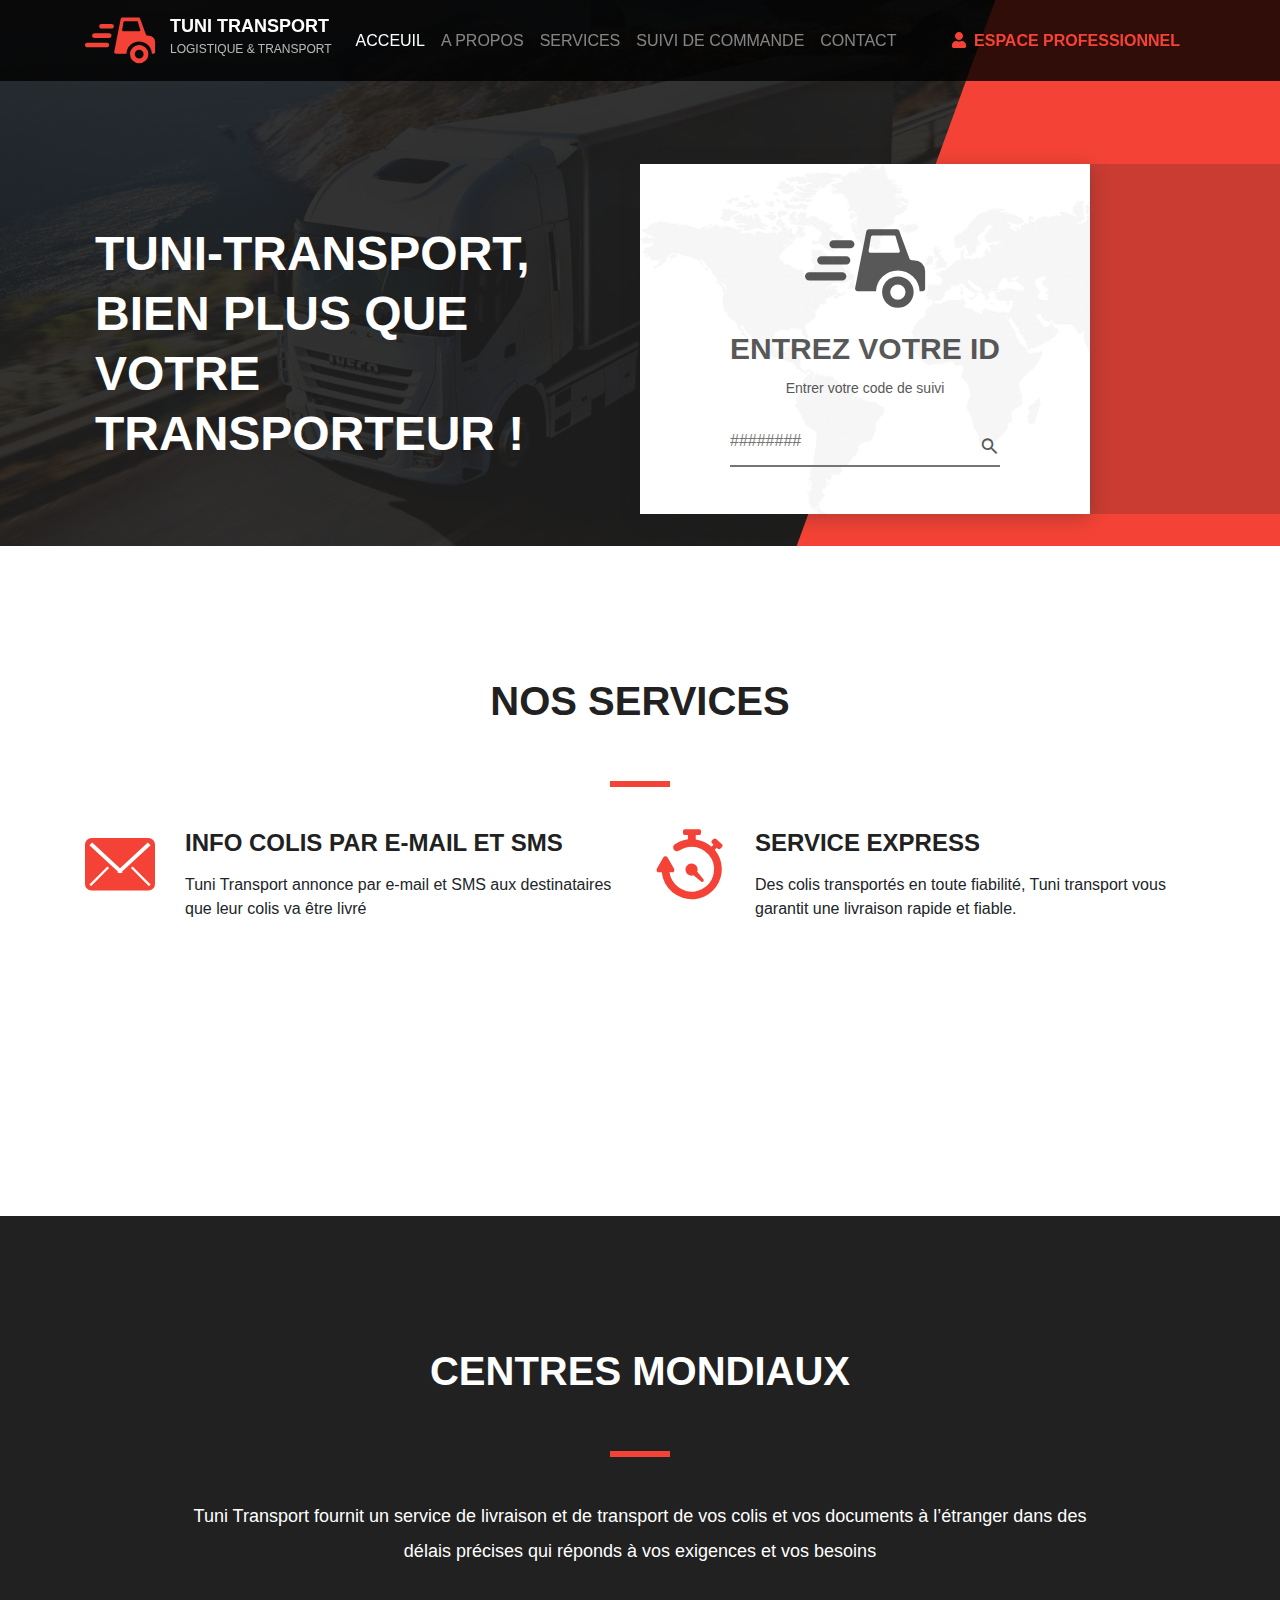
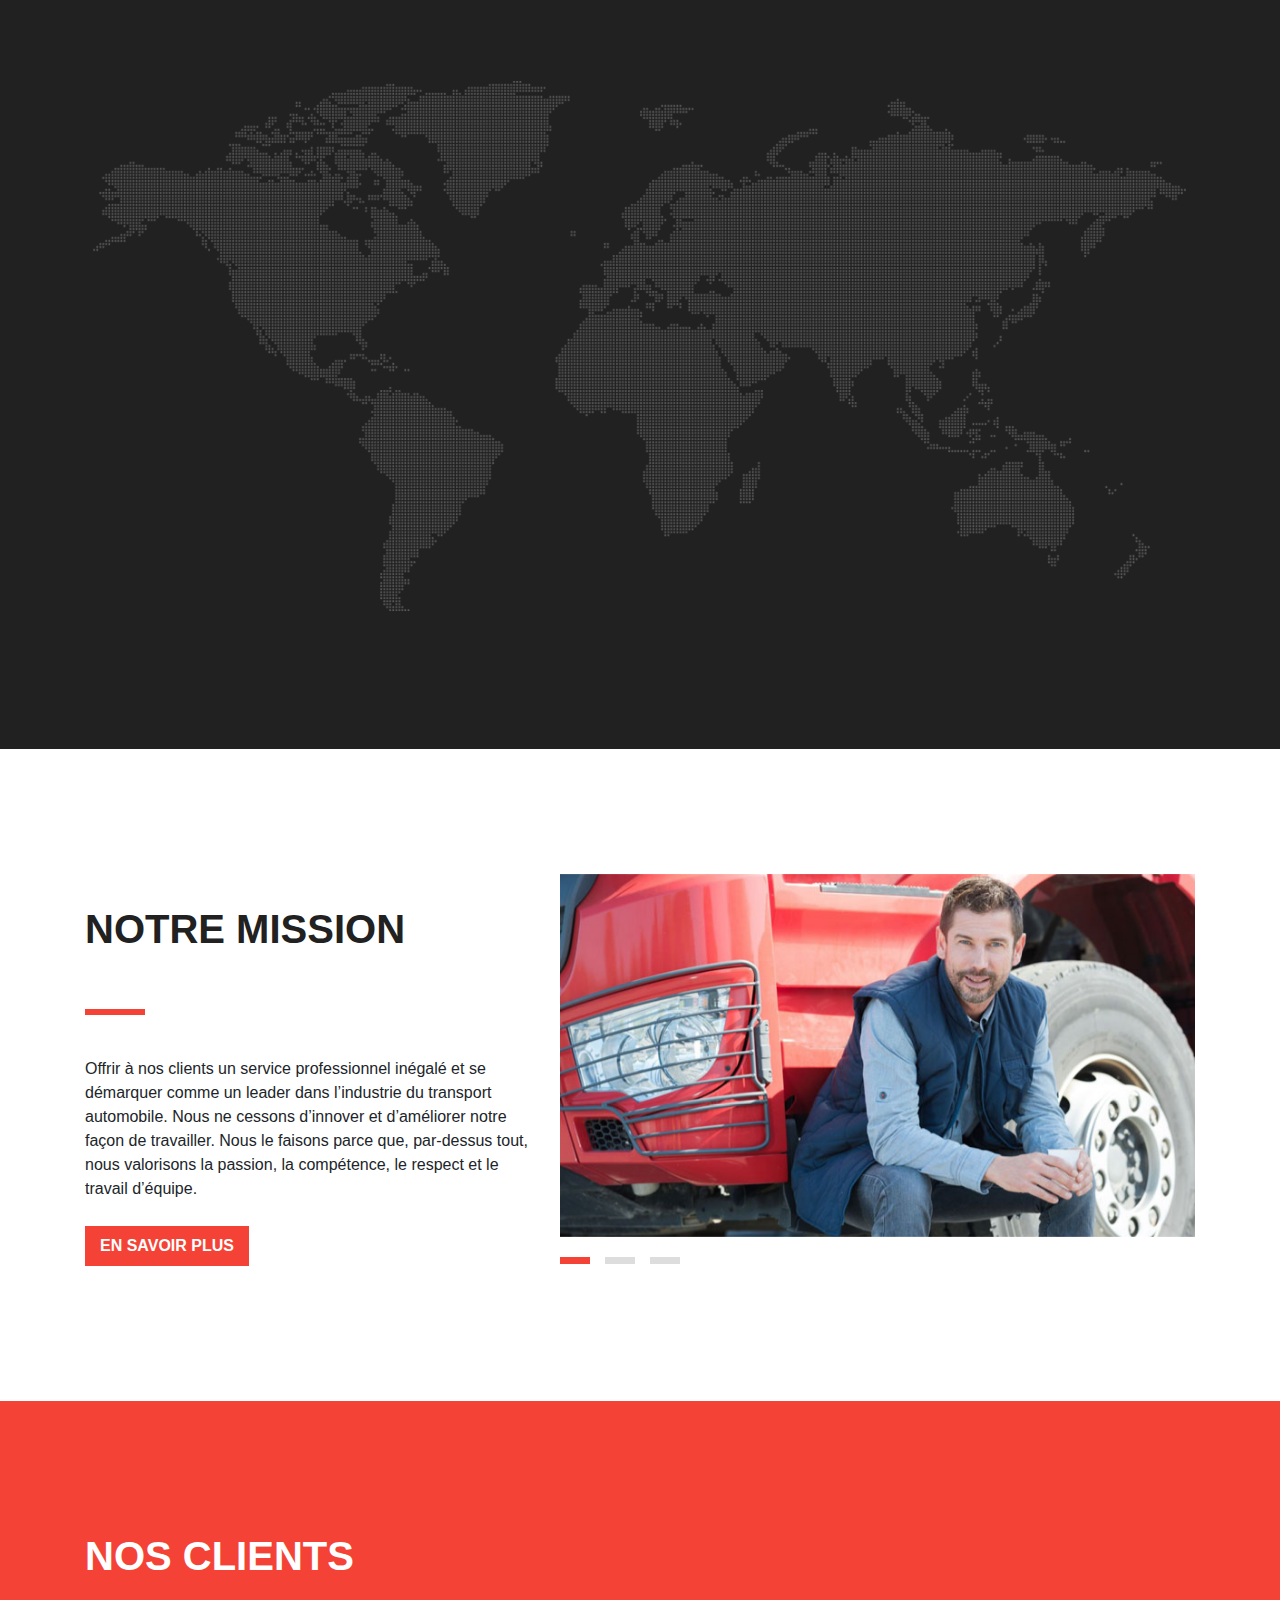
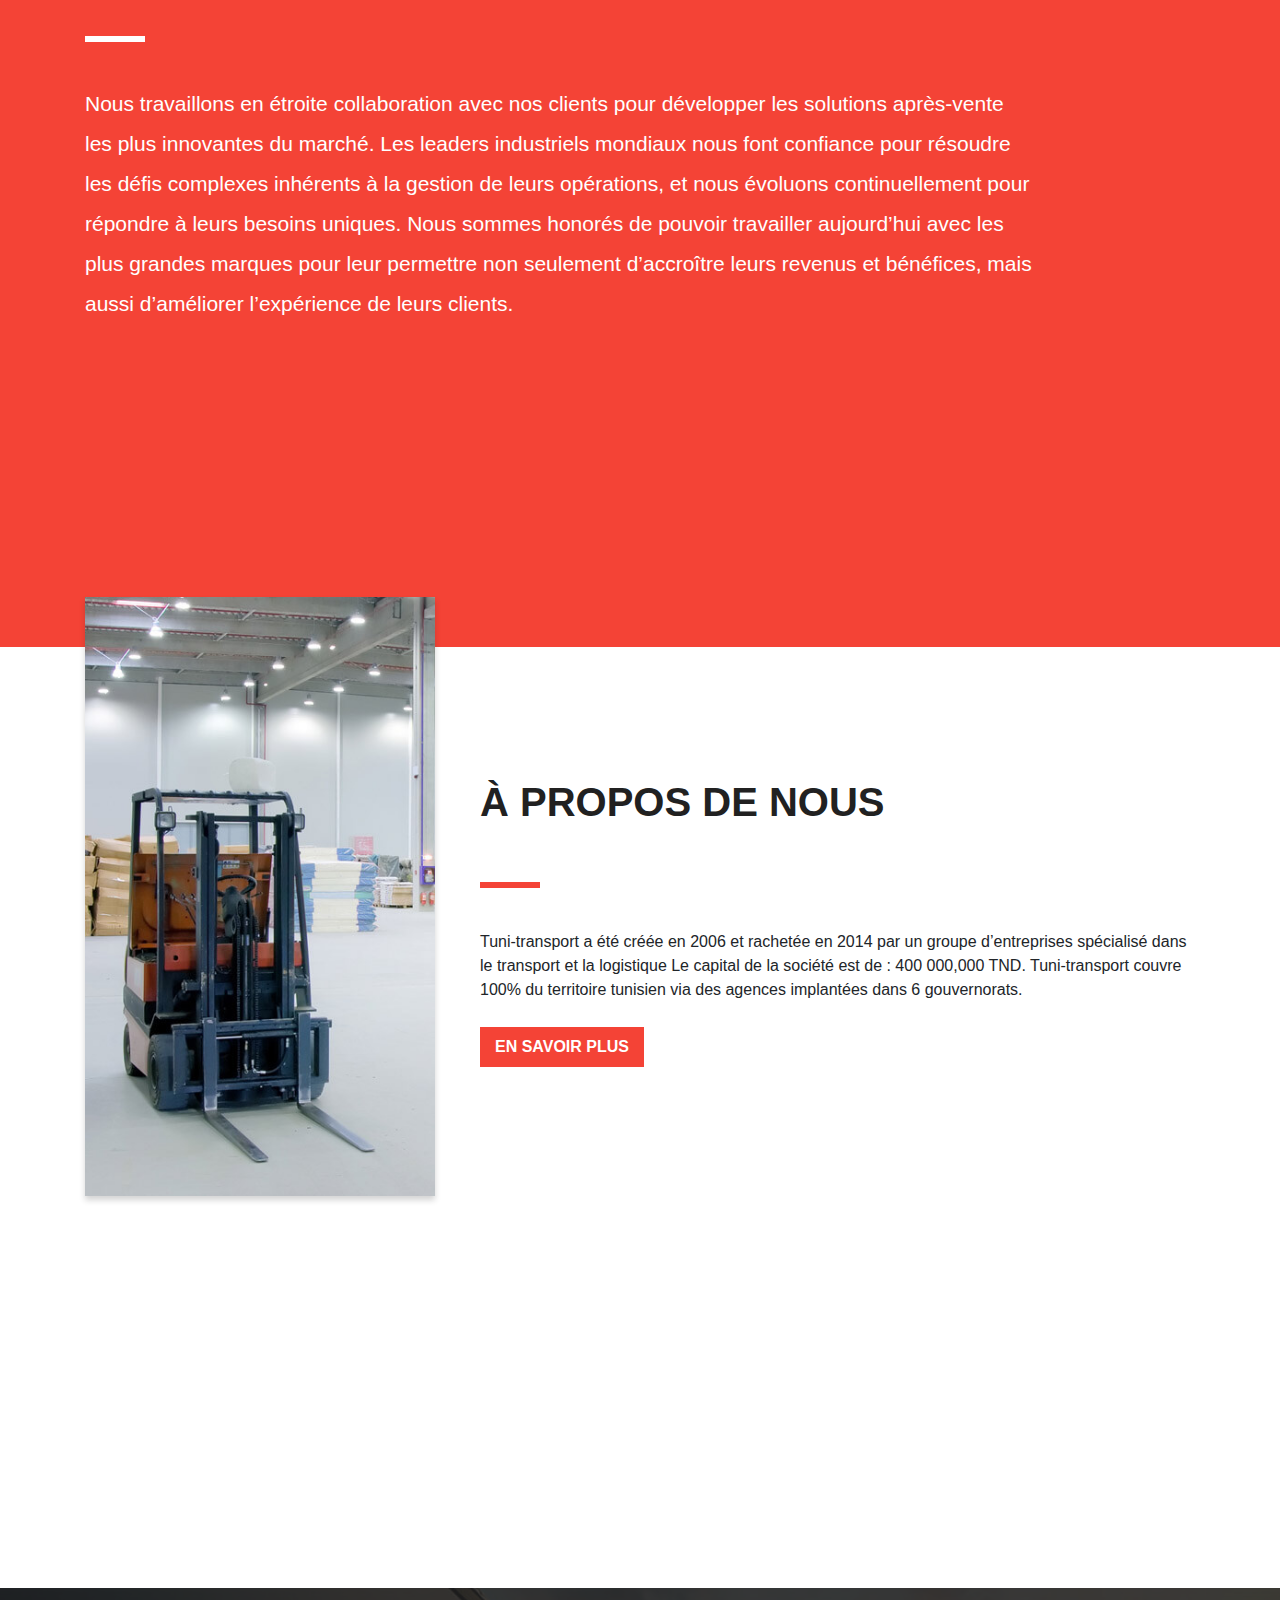
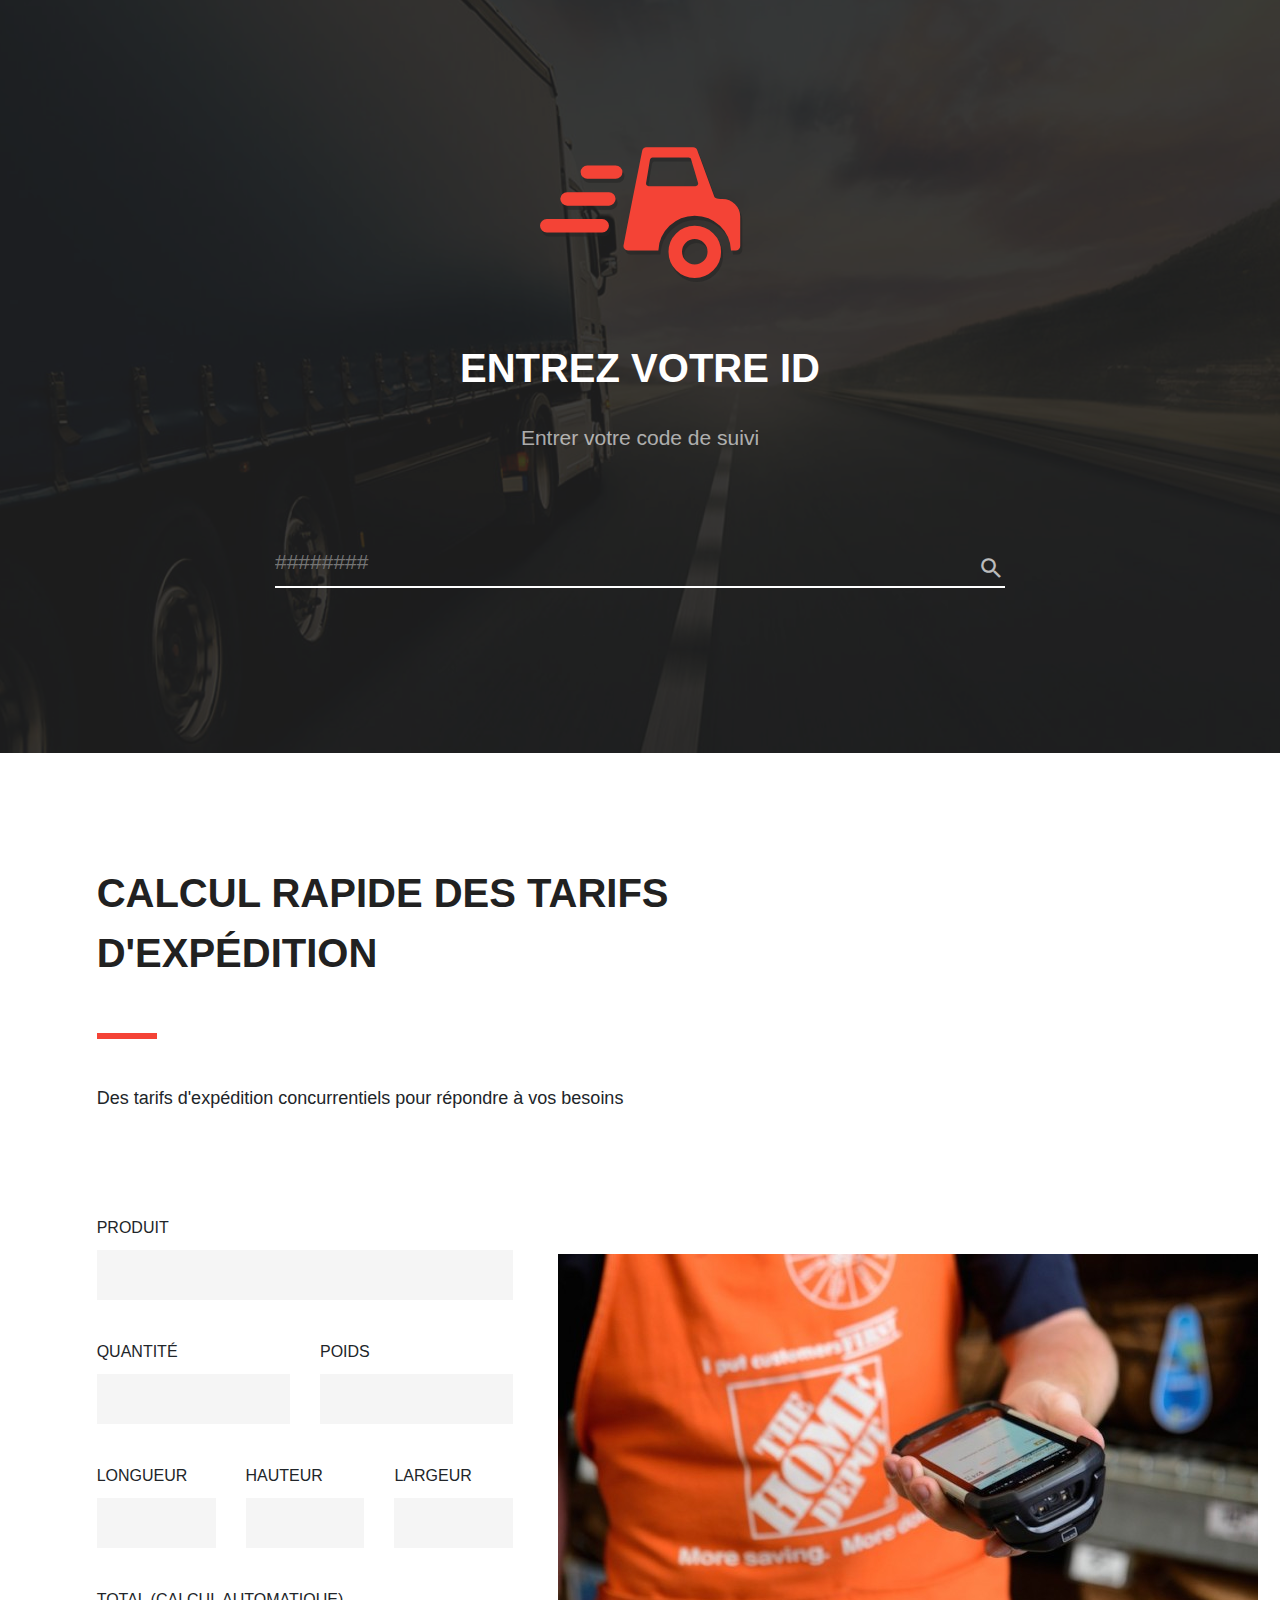
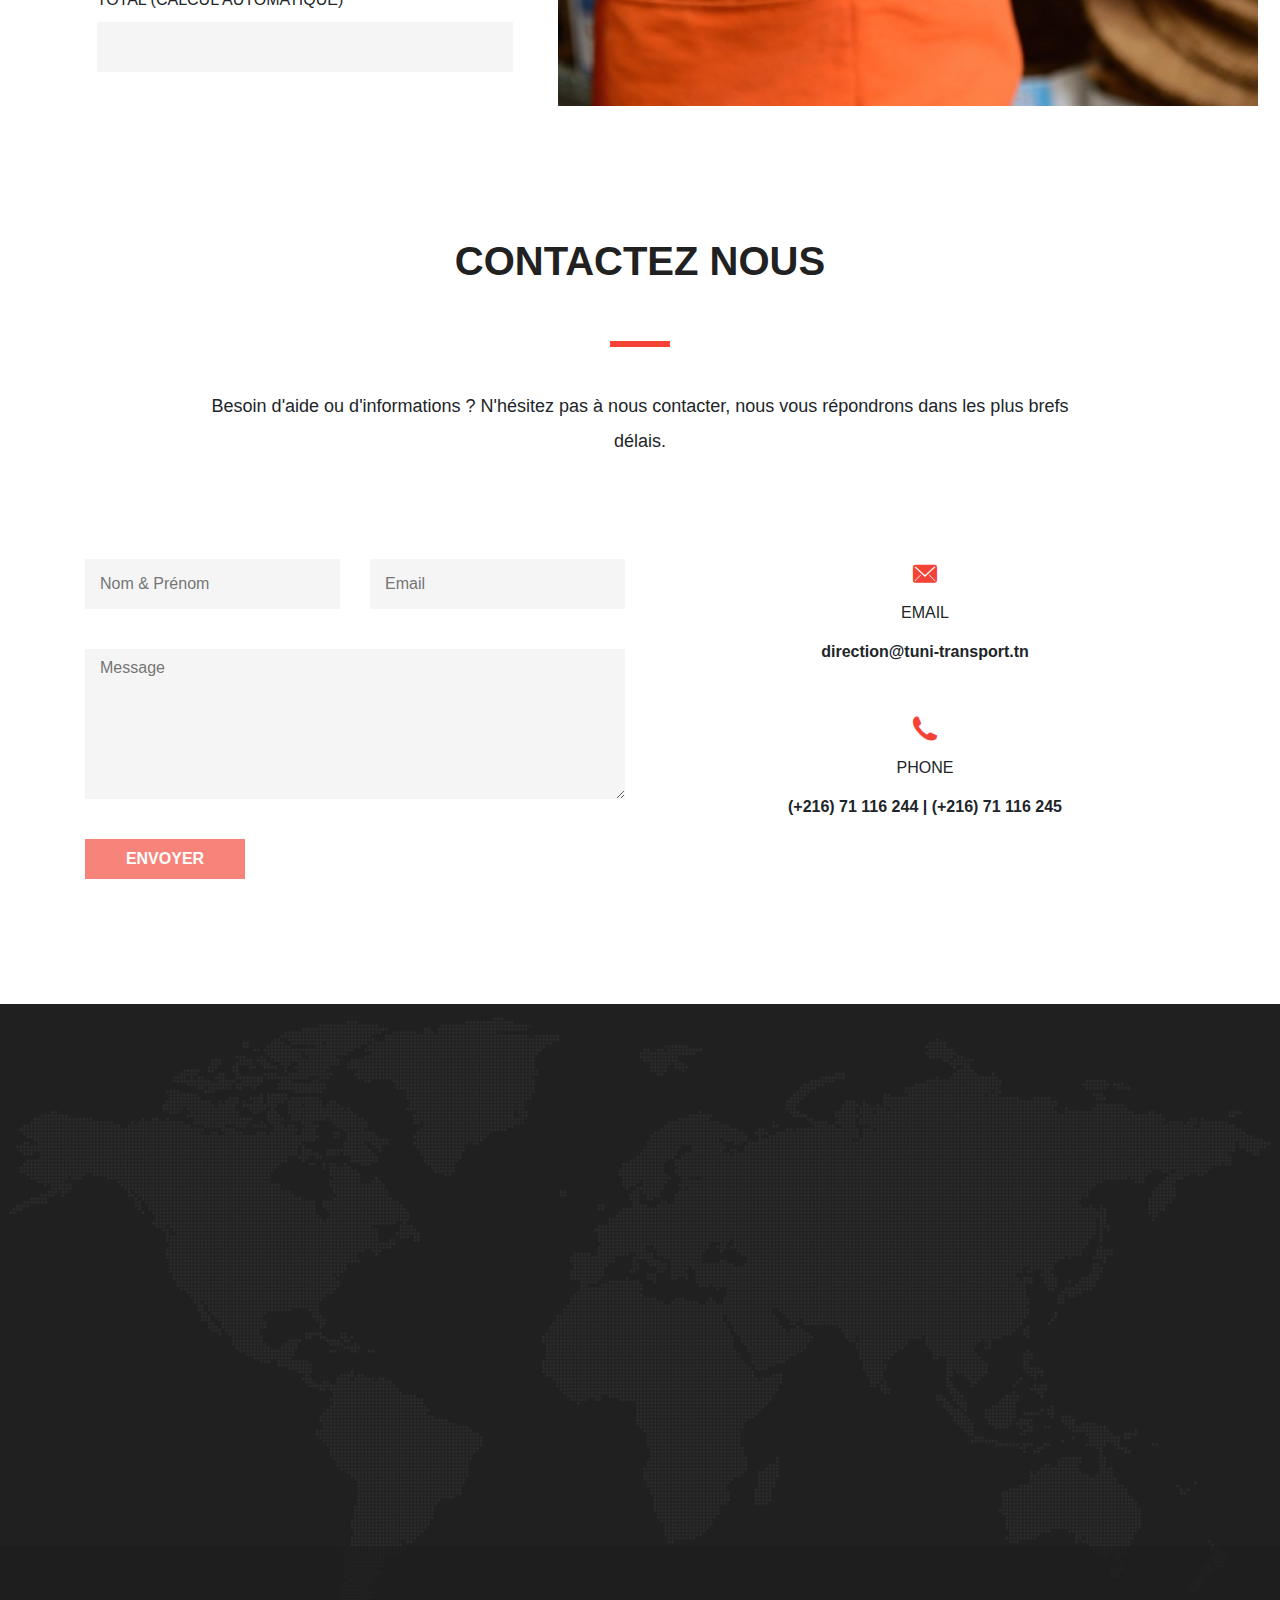
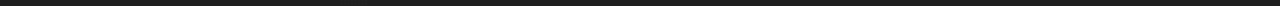
<file: index.html>
<!DOCTYPE html>
<html lang="en">
  <head>
    <meta charset="utf-8" />
    <!-- needs to be right at the top to prevent Chrome from reloading favicon on every route change -->
    <link rel="icon" type="image/x-icon" href="favicon.ico" />
    <title>TuniTransport</title>
    <base href="/" />
    <meta name="viewport" content="width=device-width, initial-scale=1" />
    <meta name="theme-color" content="#4e8ef7" />
    <link rel="manifest" href="manifest.json" />

    <!-- add to homescreen for ios -->
    <meta name="apple-mobile-web-app-capable" content="yes" />
    <meta name="apple-mobile-web-app-status-bar-style" content="default" />
    <link rel="apple-touch-icon" sizes="180x180" href="apple-touch-icon.png" />
  <link rel="stylesheet" href="styles.18fc763621af731552b7.css"></head>
  <body>
    <!-- Google Analytics -->
    <script>
      (function (i, s, o, g, r, a, m) {
        i['GoogleAnalyticsObject'] = r;
        (i[r] =
          i[r] ||
          function () {
            (i[r].q = i[r].q || []).push(arguments);
          }),
          (i[r].l = 1 * new Date());
        (a = s.createElement(o)), (m = s.getElementsByTagName(o)[0]);
        a.async = 1;
        a.src = g;
        m.parentNode.insertBefore(a, m);
      })(window, document, 'script', 'https://www.google-analytics.com/analytics.js', 'ga');
      ga('create', '', 'auto');
    </script>
    <!-- End Google Analytics -->
    <!--[if lt IE 10]>
      <p>
        You are using an <strong>outdated</strong> browser. Please
        <a href="http://browsehappy.com/">upgrade your browser</a> to improve your experience.
      </p>
    <![endif]-->
    <noscript>
      <p>
        This page requires JavaScript to work properly. Please enable JavaScript in your browser.
      </p>
    </noscript>
    <app-root></app-root>
    <script>
      document.addEventListener('DOMContentLoaded', function () {
        new WOW().init();
      });
    </script>
  <script src="runtime-es2015.25455473be063aa34120.js" type="module"></script><script src="runtime-es5.25455473be063aa34120.js" nomodule defer></script><script src="polyfills-es5.525842d25cafd1f6f850.js" nomodule defer></script><script src="polyfills-es2015.497d09372e98279300ff.js" type="module"></script><script src="scripts.10bf01b8eea0eefdc158.js" defer></script><script src="main-es2015.ac9336e2c9e3ac69a2eb.js" type="module"></script><script src="main-es5.ac9336e2c9e3ac69a2eb.js" nomodule defer></script></body>
</html>
</file>
